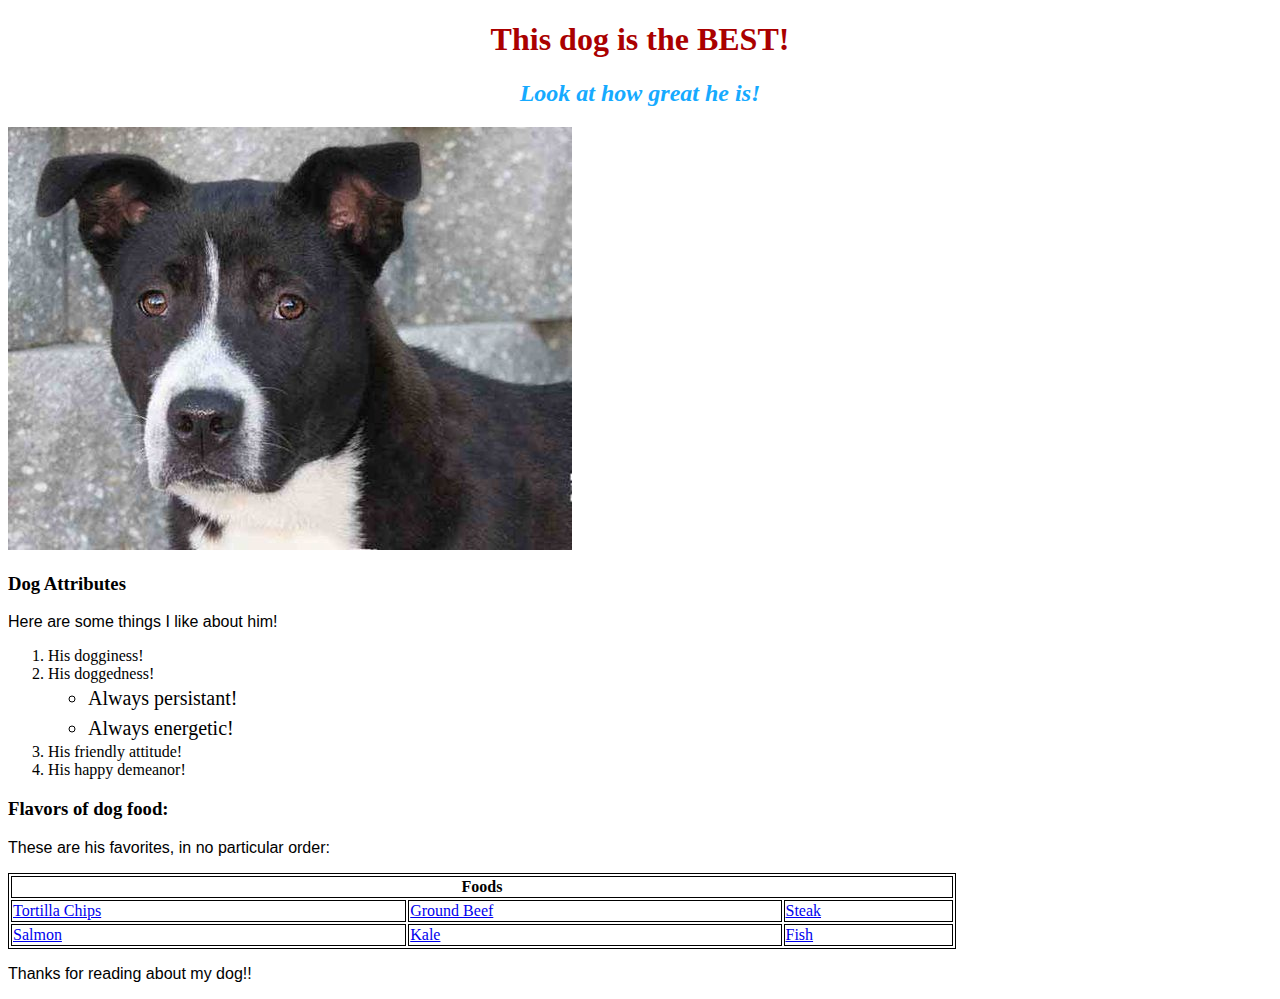
<file: index.html>
<!DOCTYPE html>
<html>
  <head>
    <title>My AWESOME dog!</title>
    <link href="css/styles.css" rel="stylesheet" type="text/css">
  </head>
  <body>
    <h1>This dog is the BEST!</h1>
    <h2>Look at how great he is!</h2>
    <img src="img/AwesomeDog.jpg"/>
    <h3>Dog Attributes</h3>
    <p>
      Here are some things I like about him!
    </p>
    <ol>
      <li>His dogginess!</li>
      <li>His doggedness!</li>
        <ul>
          <li>Always persistant!</li>
          <li>Always energetic!</li>
        </ul>
      </li>
      <li>His friendly attitude!</li>
      <li>His happy demeanor!</li>
    </ol>

    <h3>Flavors of dog food:</h3>
    <p>
      These are his favorites, in no particular order:
    </p>
    <table class = "prime">
      <tr>
        <th colspan="3">Foods</th>

      </tr>
      <tr>
        <td><a href="chips.html">Tortilla Chips</a></td>
        <td><a href="beef.html">Ground Beef</a></td>
        <td><a href="steak.html">Steak</a></td>
      </tr>
      <tr>
        <td><a href="salmon.html">Salmon</a></td>
        <td><a href="kale.html">Kale</a></td>
        <td><a href="fish.html">Fish</a></td>
      </tr>
    </table>



    <p>
      Thanks for reading about my dog!!
    </p>
  </body>
</html>
</file>
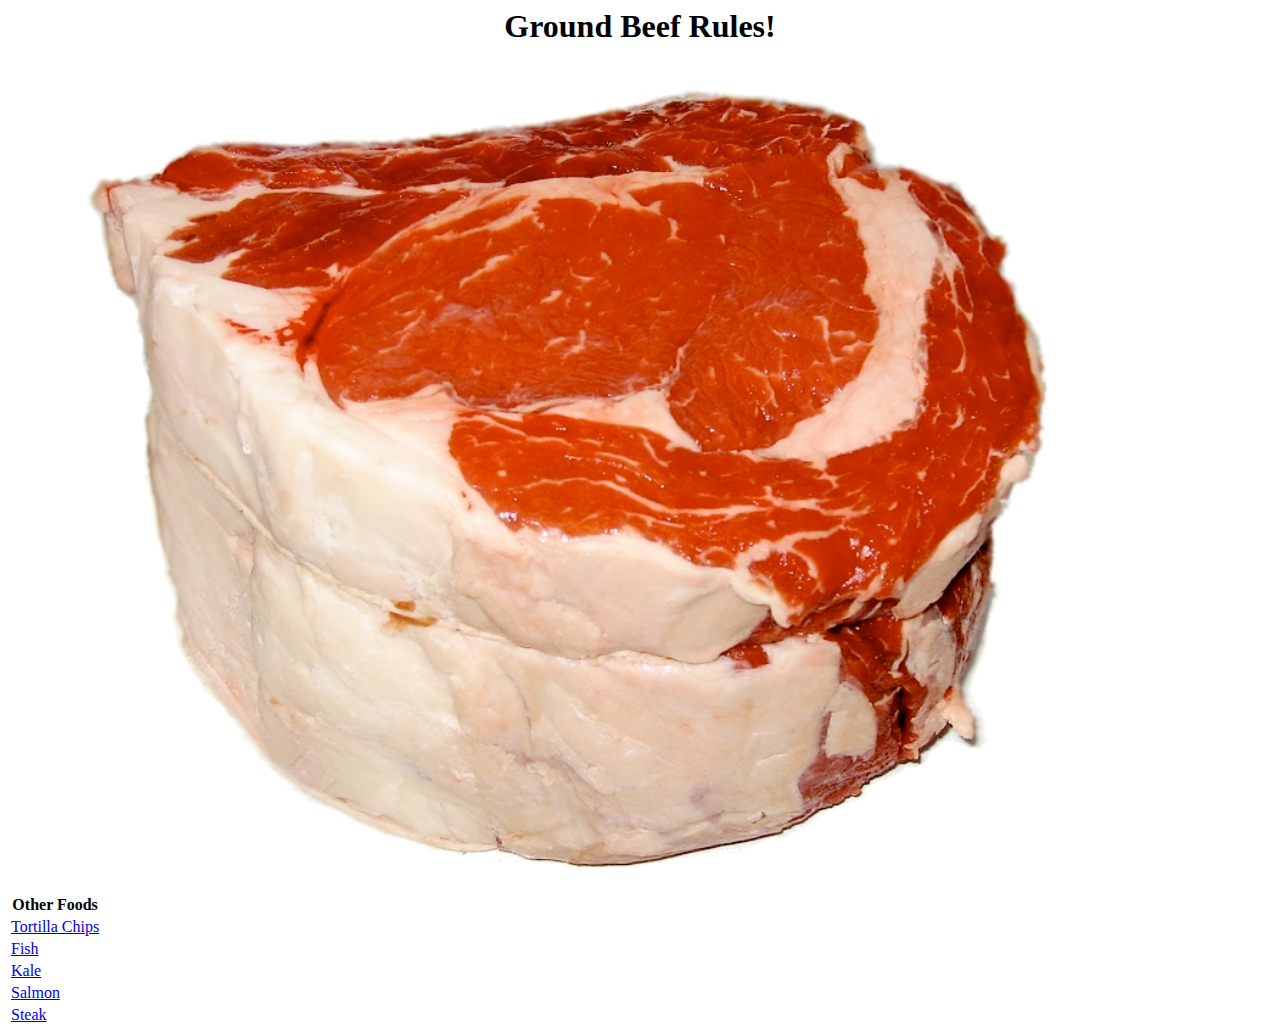
<file: beef.html>
<html>
<head>
  <title>Ground Beef Rules!</title>
</head>
<body>
  <h1><center>Ground Beef Rules!</center></h1>
  <img src = img/beef.jpg width = "90%">
</body>

</html>

<table>
  <tr><th><strong>Other Foods</strong></th></tr>
  <tr><td><a href="chips.html">Tortilla Chips</a></td></tr>
  <tr><td><a href="fish.html">Fish</a></td></tr>
  <tr><td><a href="kale.html">Kale</a></td></tr>
  <tr><td><a href="salmon.html">Salmon</a></td></tr>
  <tr><td><a href="steak.html">Steak</a></td></tr>
</table>
</file>
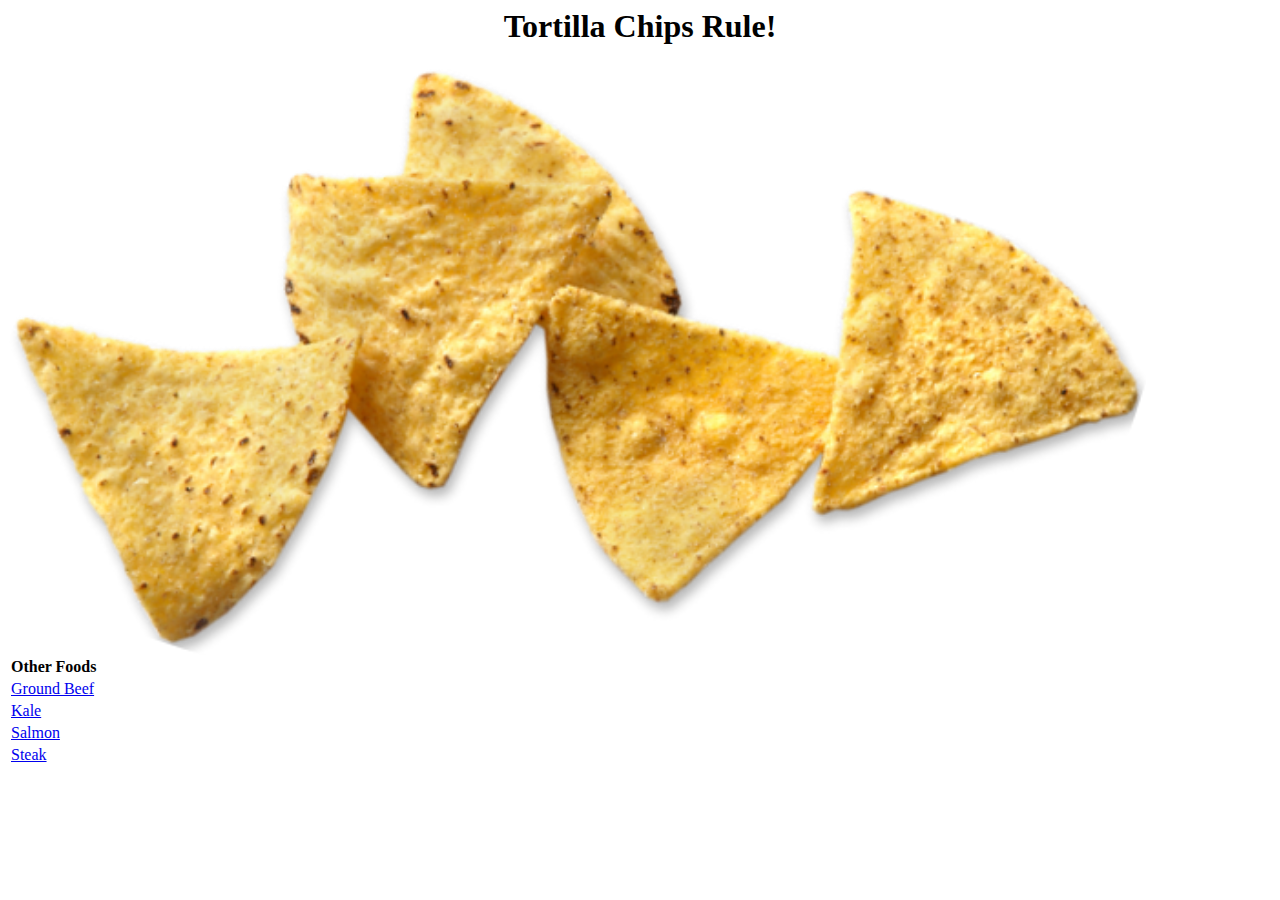
<file: chips.html>
<html>
<head>
  <title>Tortilla Chips Rule!</title>
</head>
<body>
  <h1><center>Tortilla Chips Rule!</center></h1>
  <img src = img/chips.png width = "90%">
</body>

</html>
<table>
  <tr><th><strong>Other Foods</strong></th></tr>
  <tr><td><a href="beef.html">Ground Beef</a></td></tr>
  <tr><td><a href="kale.html">Kale</a></td></tr>
  <tr><td><a href="salmon.html">Salmon</a></td></tr>
  <tr><td><a href="steak.html">Steak</a></td></tr>
</table>
</file>
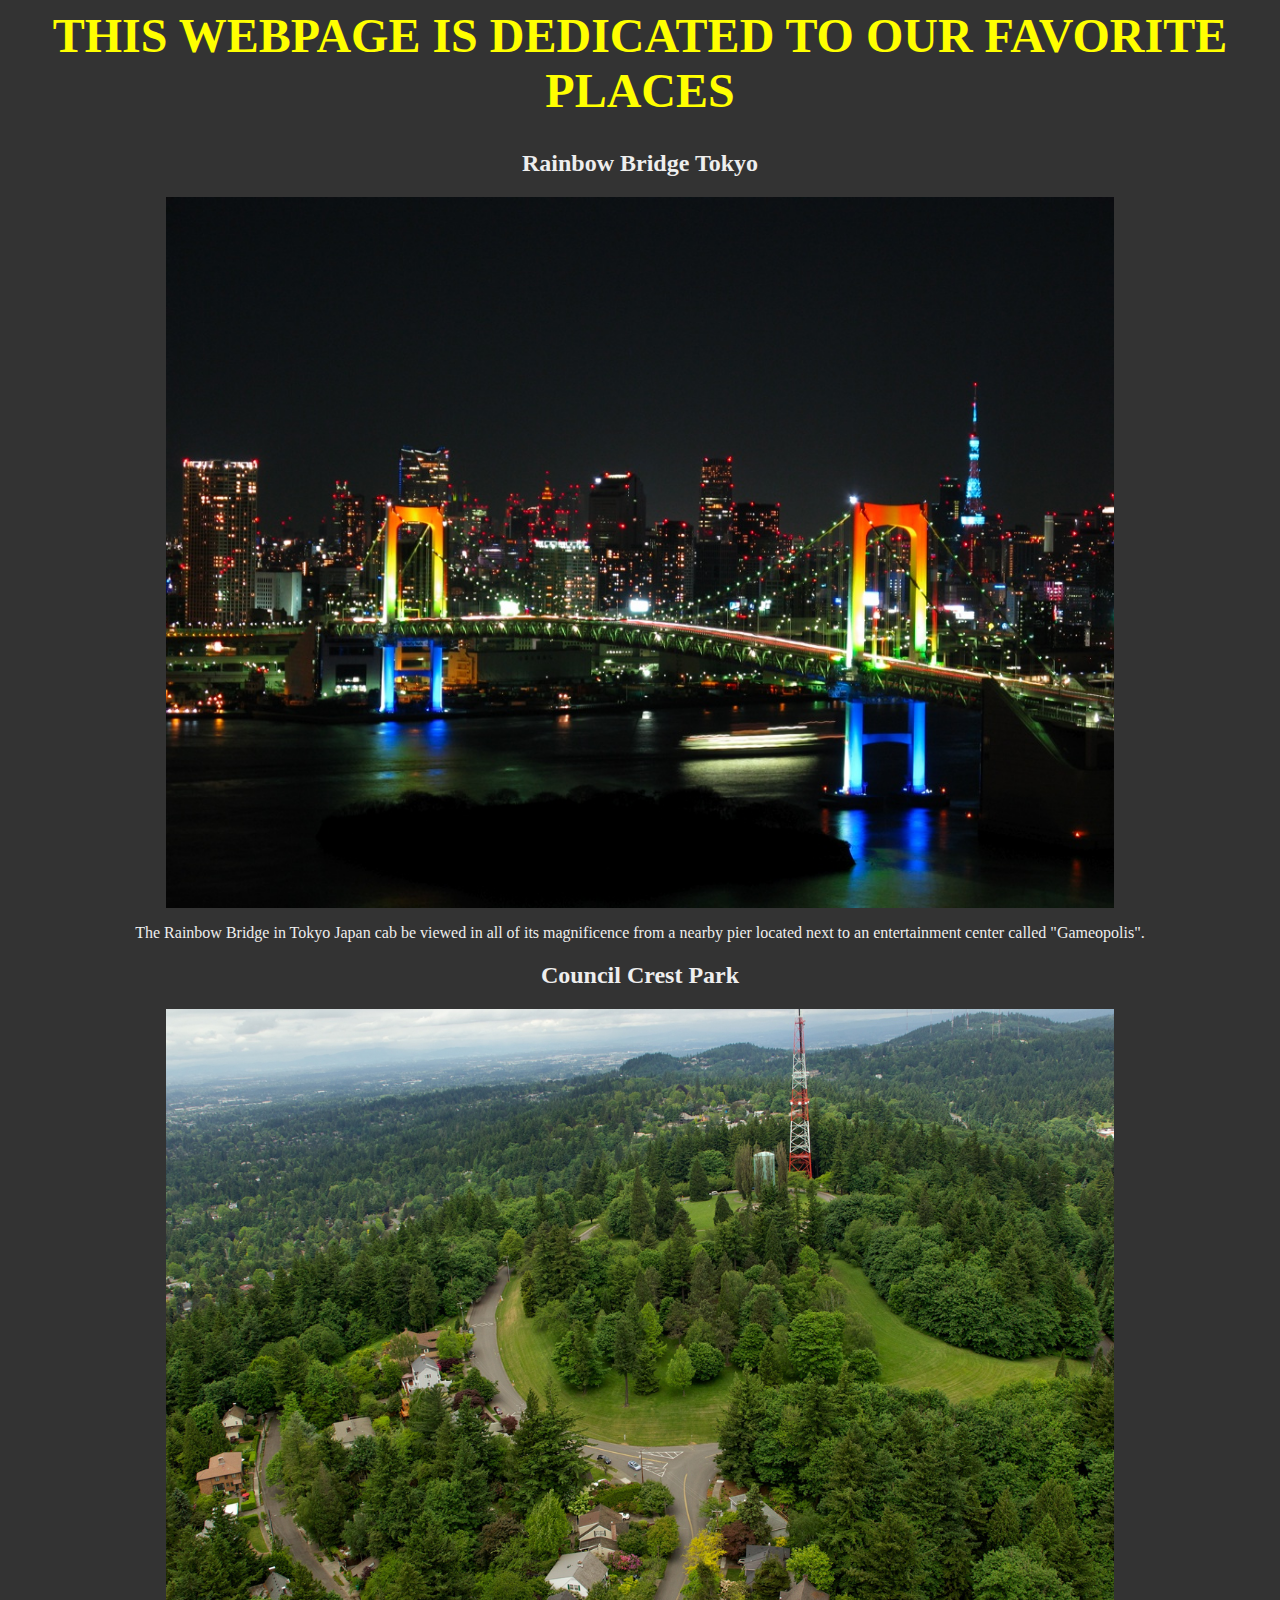
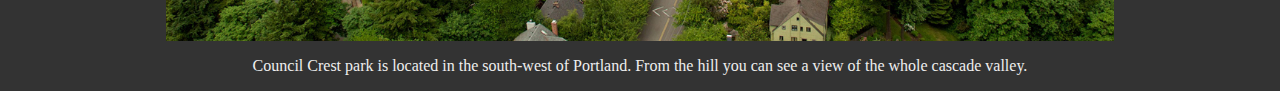
<file: favorite-places.html>
<html>
  <head>
    <title>Favorite Places</title>
    <link href="css/styles2.css" rel="stylesheet" type="text/css">
  </head>
  <body>
    <h1>This webpage is dedicated to our favorite places</h1>
    <h2>Rainbow Bridge Tokyo</h2>
    <img src="img/rainbow.jpg">
    <p>The Rainbow Bridge in Tokyo Japan cab be viewed in all of its magnificence from a nearby pier located next to an entertainment center called "Gameopolis".</p>

    <h2>Council Crest Park</h2>
    <img src="img/ccpark.jpg">
    <p>Council Crest park is located in the south-west of Portland. From the hill you can see a view of the whole cascade valley.</p>
  </body>
</html>
</file>
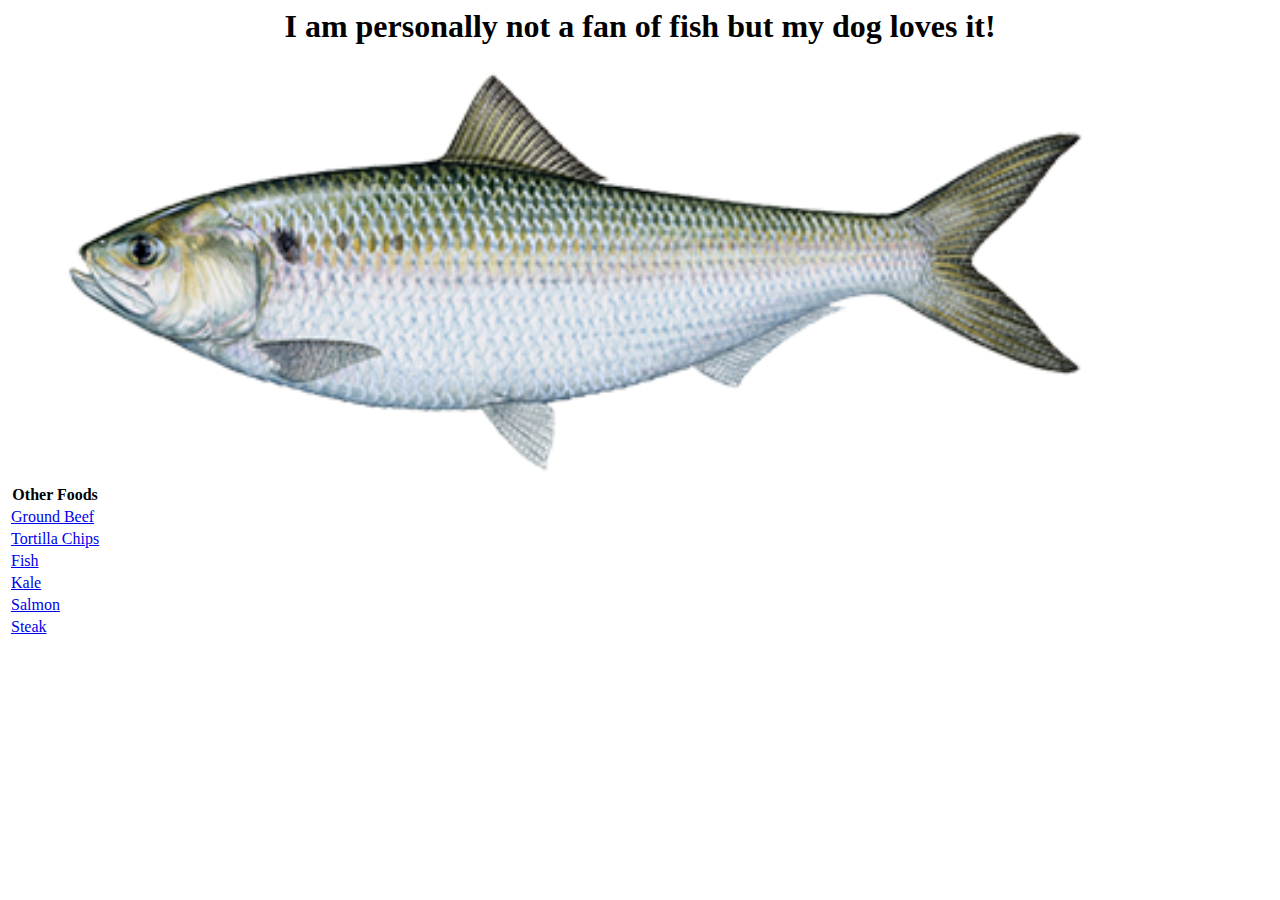
<file: fish.html>
<html>
<head>
  <title>Fish Rules!</title>
</head>
<body>
  <h1><center>I am personally not a fan of fish but my dog loves it!</center></h1>
  <img src = img/fish.png width="90%">
</body>

</html>
<table>
  <tr><th><strong>Other Foods</strong></th></tr>
  <tr><td><a href="beef.html">Ground Beef</a></td></tr>
  <tr><td><a href="chips.html">Tortilla Chips</a></td></tr>
  <tr><td><a href="fish.html">Fish</a></td></tr>
  <tr><td><a href="kale.html">Kale</a></td></tr>
  <tr><td><a href="salmon.html">Salmon</a></td></tr>
  <tr><td><a href="steak.html">Steak</a></td></tr>
</table>
</file>
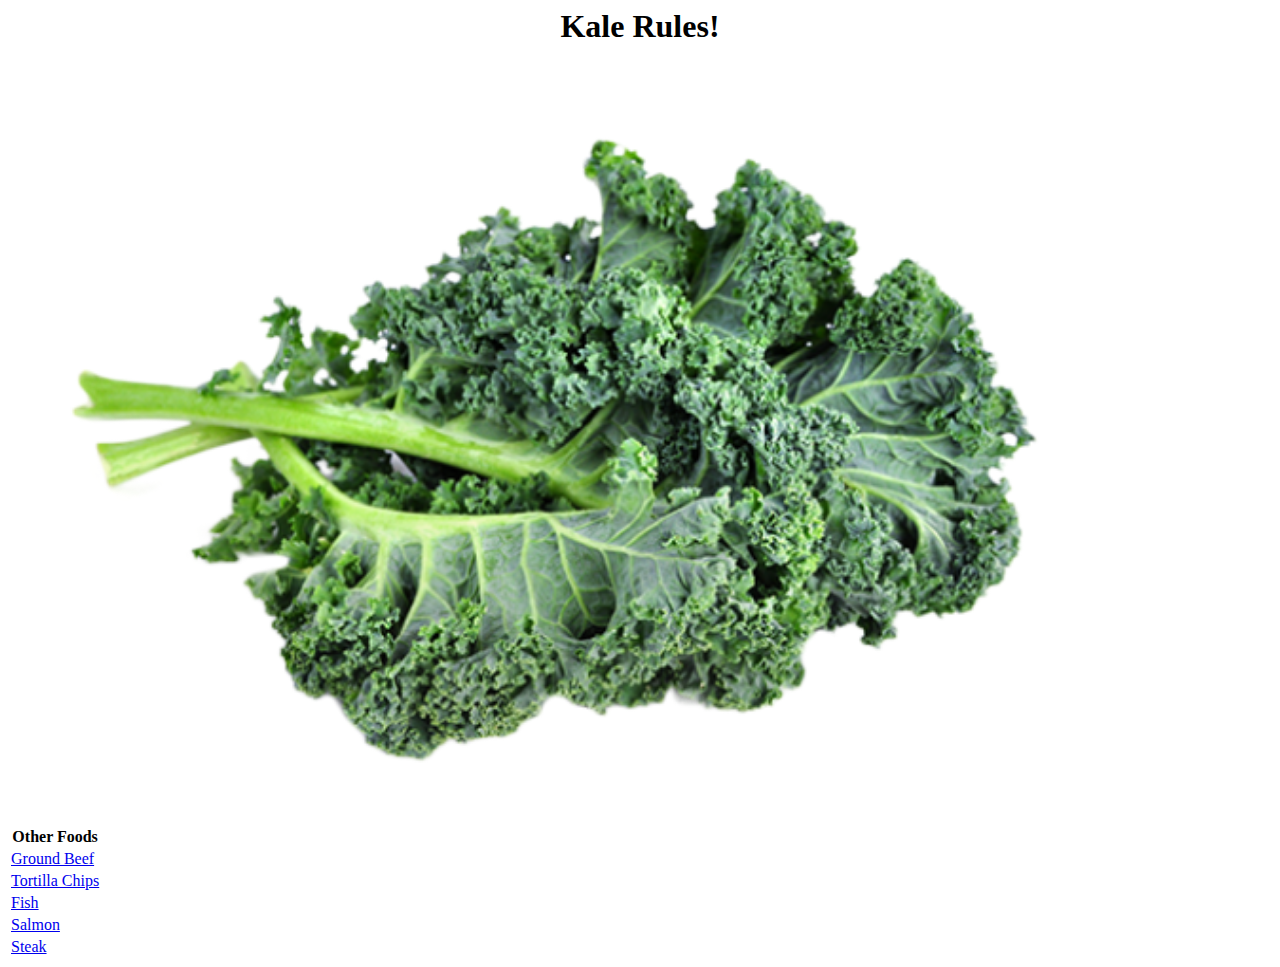
<file: kale.html>
<html>
<head>
  <title>Kale Rules!</title>
</head>
<body>
  <h1><center>Kale Rules!</center></h1>
  <img src = img/kale.png width="90%">
</body>

</html>
<table>
  <tr><th><strong>Other Foods</strong></th></tr>
  <tr><td><a href="beef.html">Ground Beef</a></td></tr>
  <tr><td><a href="chips.html">Tortilla Chips</a></td></tr>
  <tr><td><a href="fish.html">Fish</a></td></tr>
  <tr><td><a href="salmon.html">Salmon</a></td></tr>
  <tr><td><a href="steak.html">Steak</a></td></tr>
</table>
</file>
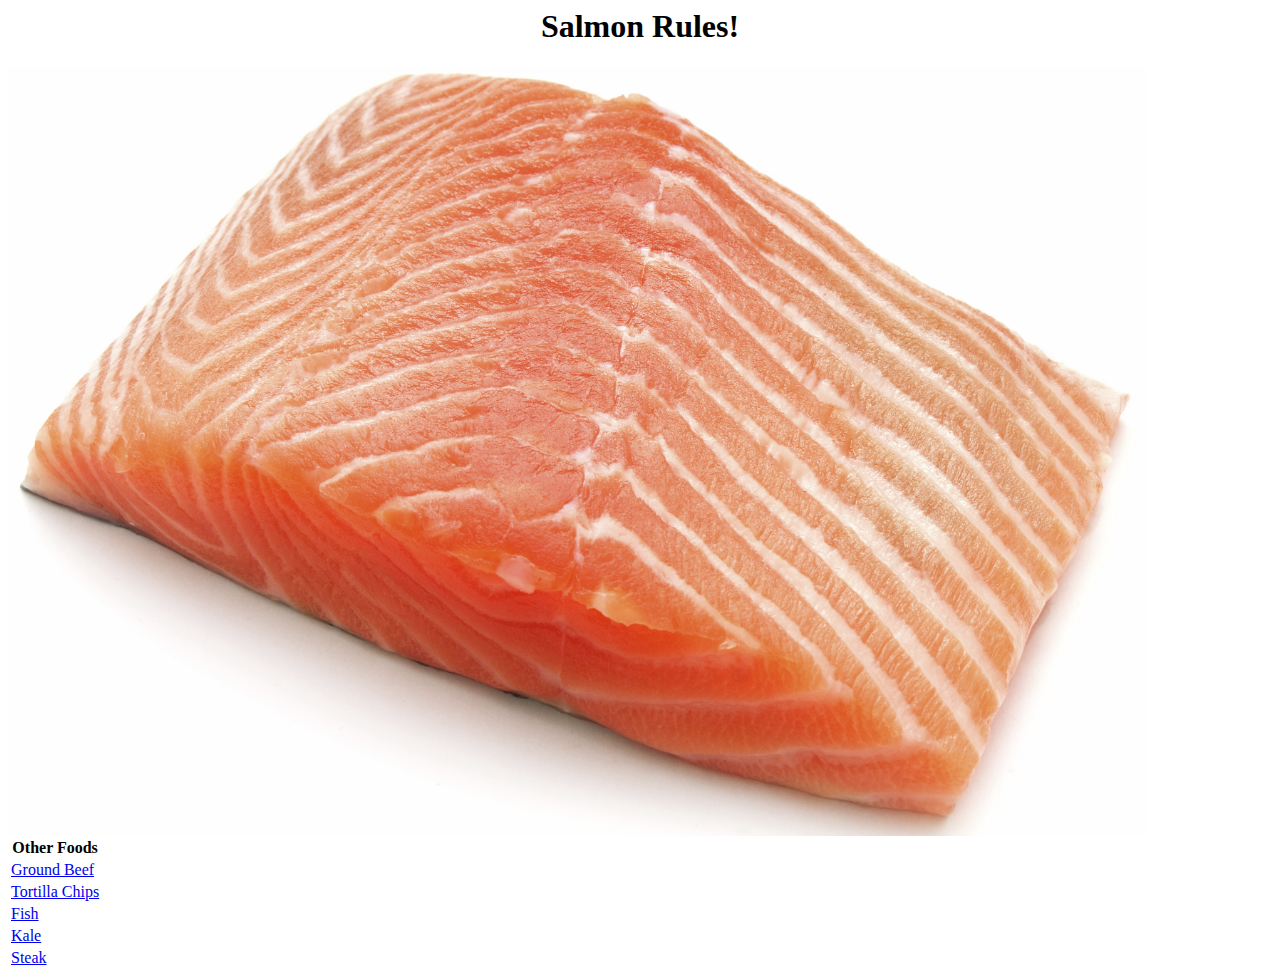
<file: salmon.html>
<html>
<head>
  <title>Salmon Rules!</title>
</head>
<body>
  <h1><center>Salmon Rules!</center></h1>
  <img src = img/salmon.jpg width="90%">
</body>

</html>
<table>
  <tr><th><strong>Other Foods</strong></th></tr>
  <tr><td><a href="beef.html">Ground Beef</a></td></tr>
  <tr><td><a href="chips.html">Tortilla Chips</a></td></tr>
  <tr><td><a href="fish.html">Fish</a></td></tr>
  <tr><td><a href="kale.html">Kale</a></td></tr>
  <tr><td><a href="steak.html">Steak</a></td></tr>
</table>
</file>
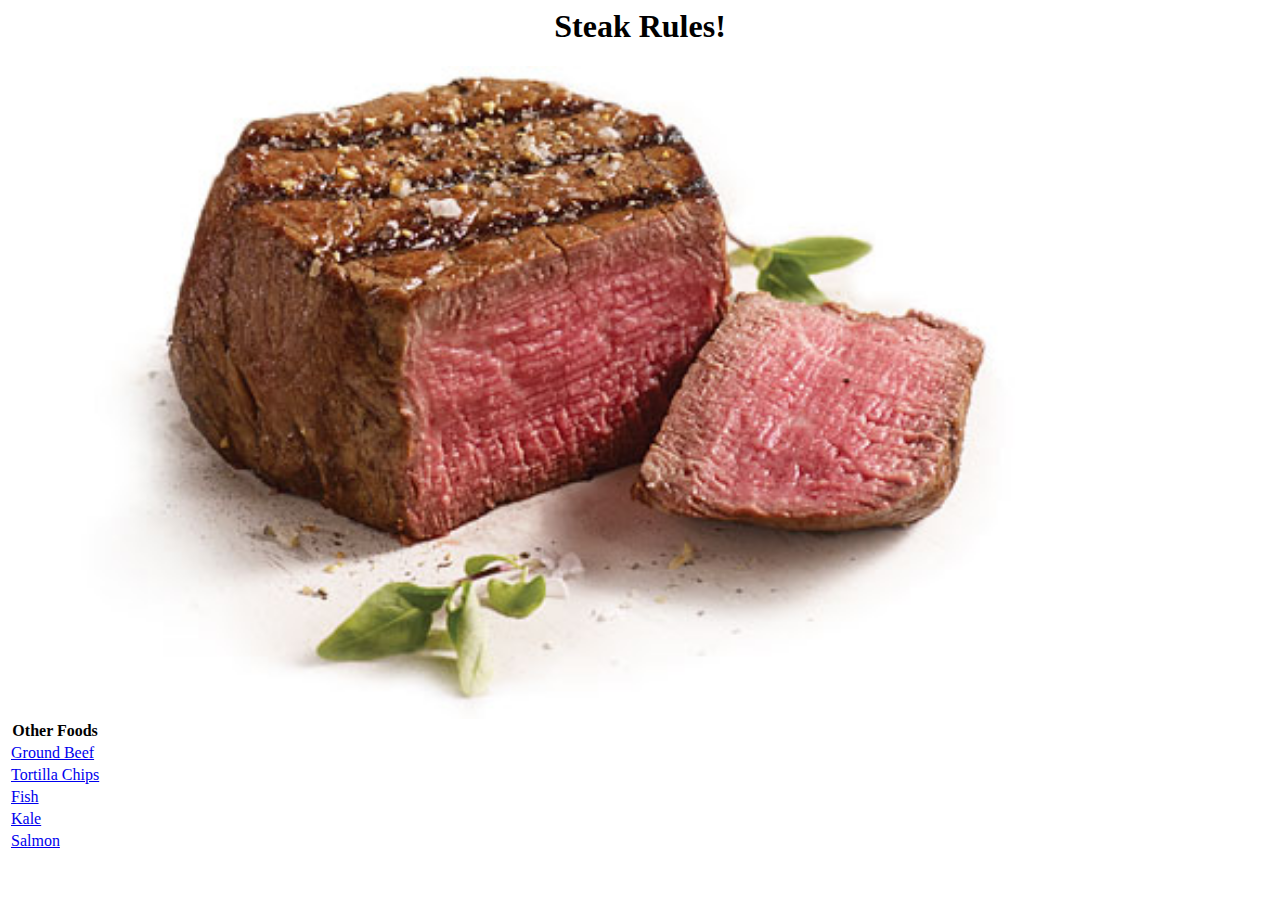
<file: steak.html>
<html>
<head>
  <title>Steak Rules!</title>
</head>
<body>
  <h1><center>Steak Rules!</center></h1>
  <img src = img/steak.jpg width = "90%">
</body>

</html>
<table>
  <tr><th><strong>Other Foods</strong></th></tr>
  <tr><td><a href="beef.html">Ground Beef</a></td></tr>
  <tr><td><a href="chips.html">Tortilla Chips</a></td></tr>
  <tr><td><a href="fish.html">Fish</a></td></tr>
  <tr><td><a href="kale.html">Kale</a></td></tr>
  <tr><td><a href="salmon.html">Salmon</a></td></tr>
</table>
</file>
<file: css/styles.css>
h1 {
  color: #aa0000;
  text-align: center;
  font-weight: 900;
  font-family: serif;

}

h2 {
  font-style: italic;
  text-align: center;
  color: #16aaff;
}

p {
  font-family: sans-serif;
}

ul {
  font-size: 20px;
  line-height: 30px;
}

table, th, td {

  border: 1px solid black;
}

table {
  width:75%;
}

table.prime {

}
</file>
<file: css/styles2.css>
body {
  background-color: #333333;
  text-align: center;
  color: tomato;
}

h1 {
  width: 100%;
  font-size: 48px;
  font-stretch:  extra-expanded;
  color: #ffff00;
  text-transform: uppercase;
}

p, h2 {color: #eeeeee;


}

img {width: 75%;

}
</file>
